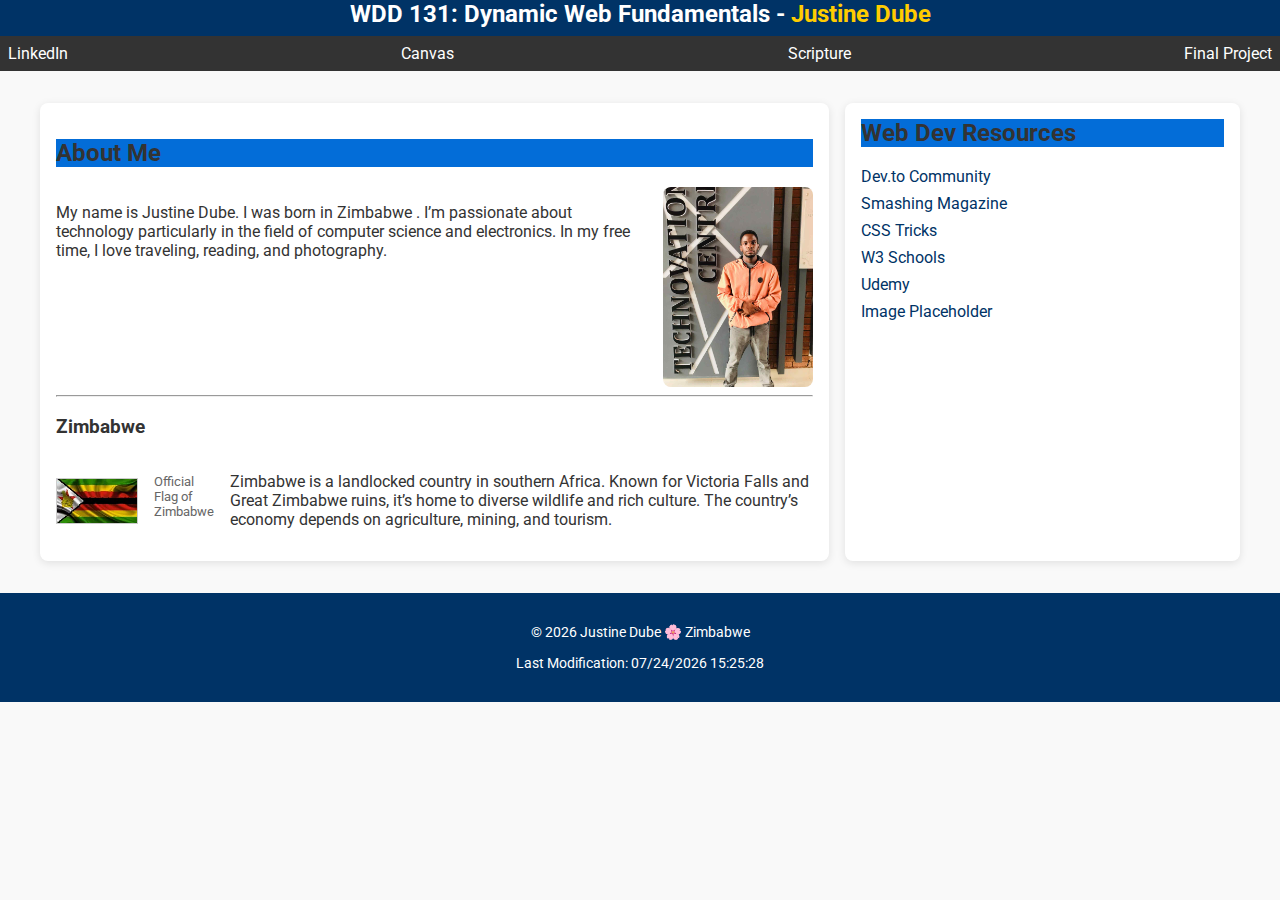
<file: index.html>
<!DOCTYPE html>
<html lang="en">
<head>
    <meta charset="UTF-8">
    <meta name="viewport" content="width=device-width, initial-scale=1.0">
    <meta name="description" content="WDD 131 - Dynamic Web Fundamentals by Justine Dube. A personal landing page with About Me, country info, and resources.">
    <meta name="author" content="Justine Dube">
    <title>WDD 131 - Dynamic Web Fundamentals - Justine Dube</title>
    <link rel="stylesheet" href="styles/base.css">
    <script src="scripts/getdates.js" defer></script>
</head>
<body>
    <header>
        <h1>WDD 131: Dynamic Web Fundamentals - <span class="highlight">Justine Dube</span></h1>
        <nav>
            <a href="https://linkedin.com" target="_blank">LinkedIn</a>
            <a href="https://byupw.instructure.com/" target="_blank">Canvas</a>
            <a href="https://www.churchofjesuschrist.org/study/scriptures" target="_blank">Scripture</a>
            <a href="later">Final Project</a>
        </nav>
    </header>

    <main>
        <section class="card">
            <h2 class="about-me">About Me</h2>
            <div class="about-me-content">
                <p>
                    My name is Justine Dube. I was born in Zimbabwe . 
                    I’m passionate about technology particularly in the field of computer science and electronics. 
                    In my free time, I love traveling, reading, and photography.
                </p>
                <img src="images/jotaku.jpg" alt="Justine">
            </div>
            <hr>
            <h3>Zimbabwe</h3>
            <div class="location">
                <img src="images/flag.webp" alt="Flag of Zimbabwe">
                <p class="flag-caption">Official Flag of Zimbabwe</p>
                <p>
                    Zimbabwe is a landlocked country in southern Africa. Known for Victoria Falls and Great Zimbabwe ruins, 
                    it’s home to diverse wildlife and rich culture. The country’s economy depends on agriculture, mining, and tourism.
                </p>
            </div>
        </section>

        <section class="card resources">
            <h2 class="web-dev">Web Dev Resources</h2>
            <ul>
                <li><a href="https://dev.to" target="_blank" >Dev.to Community</a></li>
                <li><a href="https://www.smashingmagazine.com/" target="_blank">Smashing Magazine</a></li>
                <li><a href="https://css-tricks.com/" target="_blank">CSS Tricks</a></li>
                <li><a href="https://www.w3schools.com/" target="_blank">W3 Schools</a></li>
                <li><a href="https://www.udemy.com/" target="_blank">Udemy</a></li>
                <li><a href="#" target="_blank">Image Placeholder</a></li>
            </ul>
        </section>
    </main>

    <footer>
        <p>&copy; <span id="currentyear"></span> Justine Dube 🌸 Zimbabwe</p>
        <p id="lastModified"></p>
    </footer>
</body>
</html>
</file>
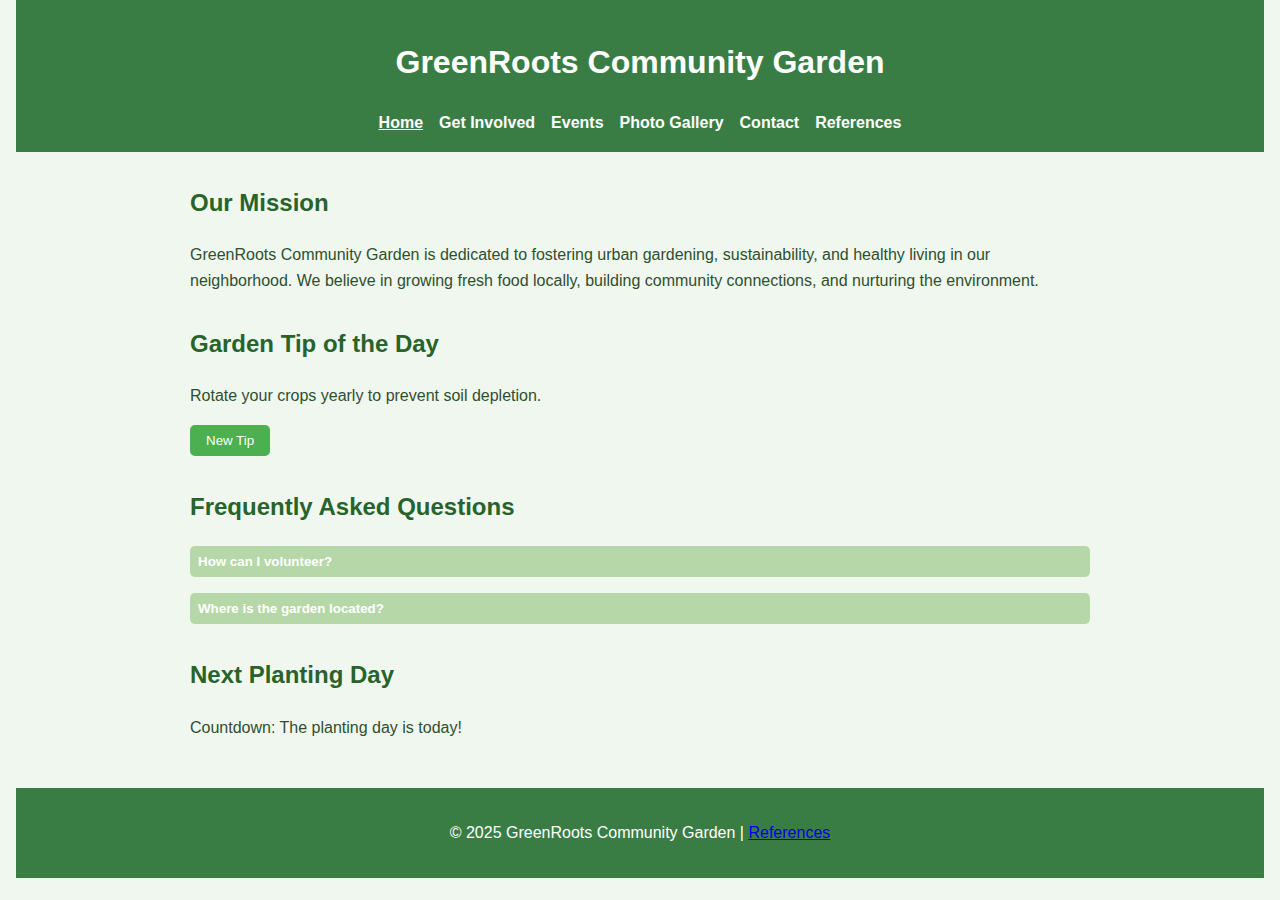
<file: greenroots/index.html>
<!DOCTYPE html>
<html lang="en">
<head>
  <meta charset="UTF-8" />
  <meta name="viewport" content="width=device-width, initial-scale=1" />
  <meta name="description" content="GreenRoots Community Garden: Promoting urban gardening and sustainability." />
  <title>GreenRoots Community Garden</title>
  <link rel="stylesheet" href="css/styles.css" />
  <script src="js/scripts.js" defer></script>
</head>
<body>
  <header>
    <h1>GreenRoots Community Garden</h1>
    <nav>
      <ul>
        <li><a href="index.html" aria-current="page">Home</a></li>
        <li><a href="get-involved.html">Get Involved</a></li>
        <li><a href="events.html">Events</a></li>
        <li><a href="photo-gallery.html">Photo Gallery</a></li>
        <li><a href="contact.html">Contact</a></li>
        <li><a href="references.html">References</a></li>
      </ul>
    </nav>
  </header>

  <main>
    <section>
      <h2>Our Mission</h2>
      <p>
        GreenRoots Community Garden is dedicated to fostering urban gardening,
        sustainability, and healthy living in our neighborhood. We believe in
        growing fresh food locally, building community connections, and
        nurturing the environment.
      </p>
    </section>

    <section id="tip-of-the-day">
      <h2>Garden Tip of the Day</h2>
      <p id="tip-text">Loading tip...</p>
      <button id="new-tip-btn" aria-label="Get new garden tip">New Tip</button>
    </section>

    <section id="faq">
      <h2>Frequently Asked Questions</h2>
      <div class="faq-item">
        <button class="faq-question" aria-expanded="false" aria-controls="faq1">How can I volunteer?</button>
        <div id="faq1" class="faq-answer" hidden>
          <p>You can sign up on our Get Involved page or attend our upcoming volunteer meetings listed on the Events page.</p>
        </div>
      </div>
      <div class="faq-item">
        <button class="faq-question" aria-expanded="false" aria-controls="faq2">Where is the garden located?</button>
        <div id="faq2" class="faq-answer" hidden>
          <p>The garden is located at 123 Greenway Lane, in the heart of downtown.</p>
        </div>
      </div>
    </section>

    <section id="countdown">
      <h2>Next Planting Day</h2>
      <p>Countdown: <span id="countdown-timer">Loading...</span></p>
    </section>
  </main>

  <footer>
    <p>© 2025 GreenRoots Community Garden | <a href="references.html">References</a></p>
  </footer>

  
</body>
</html>
</file>
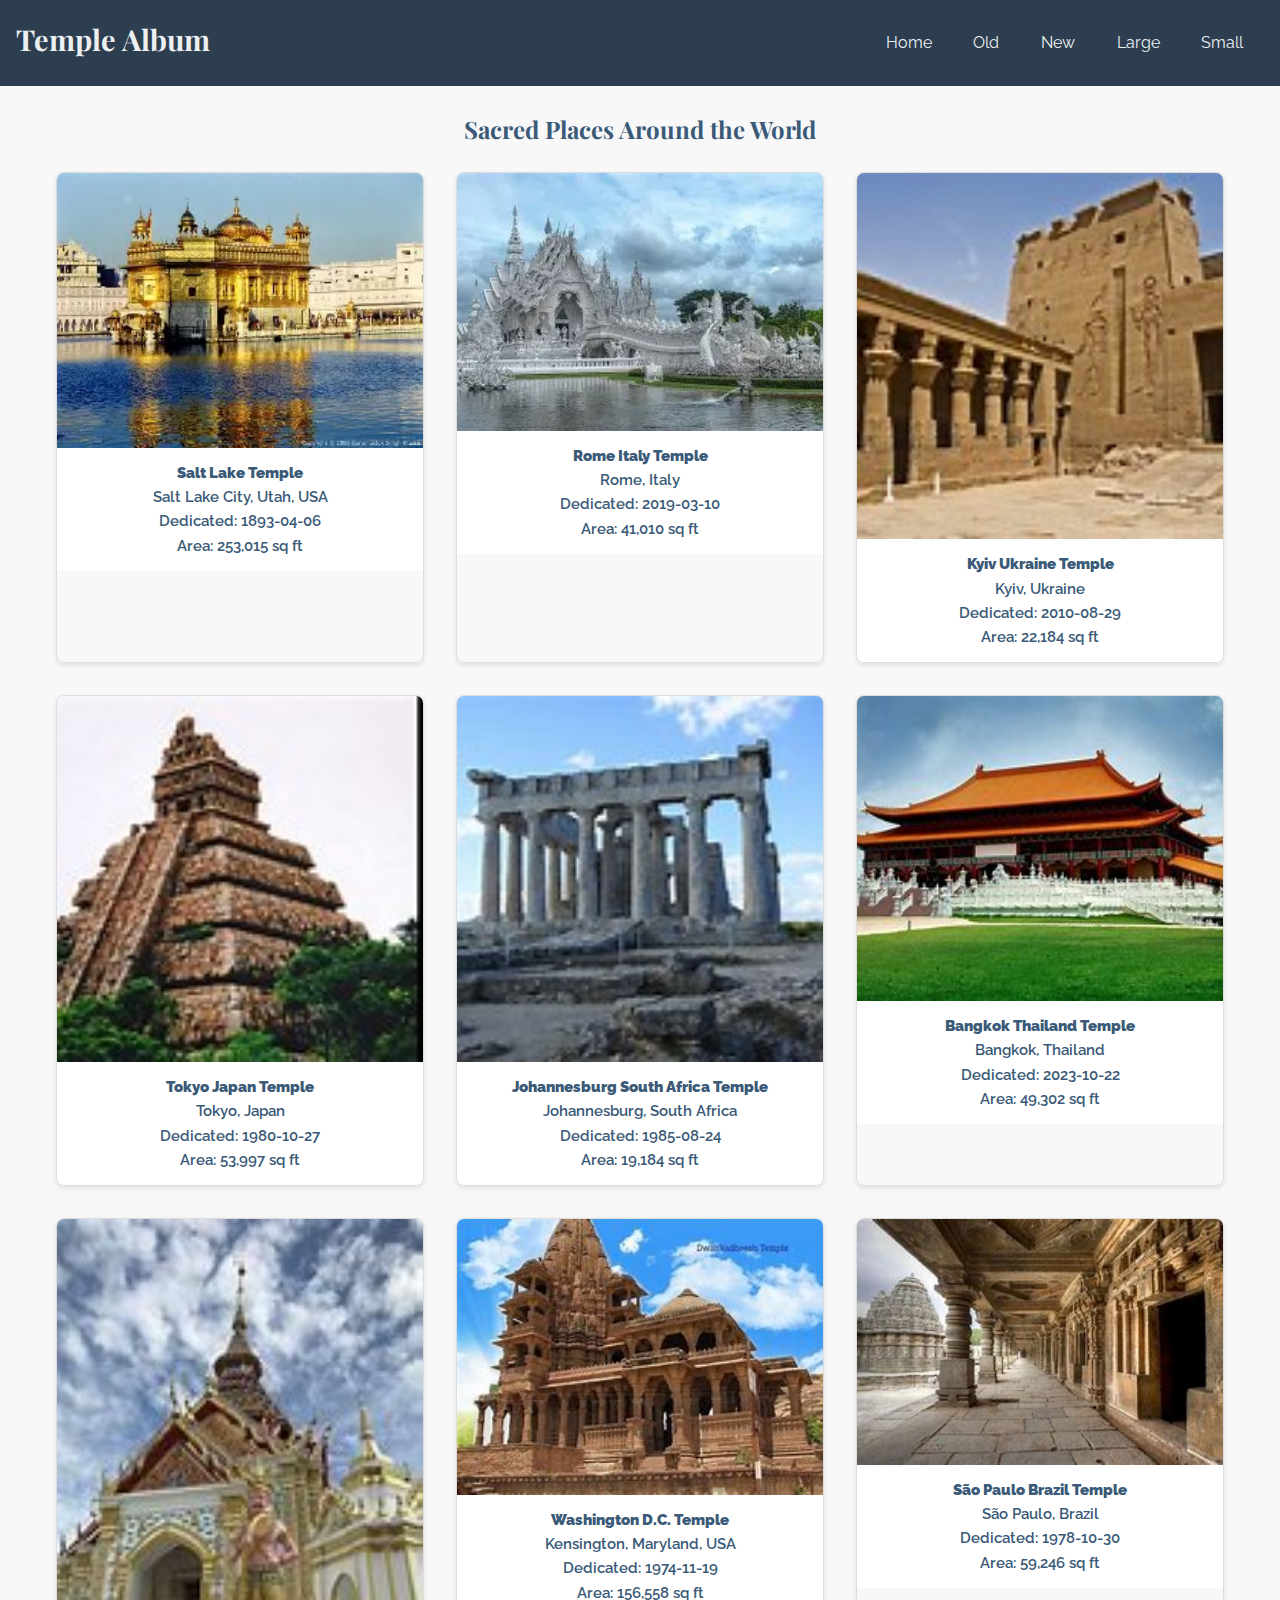
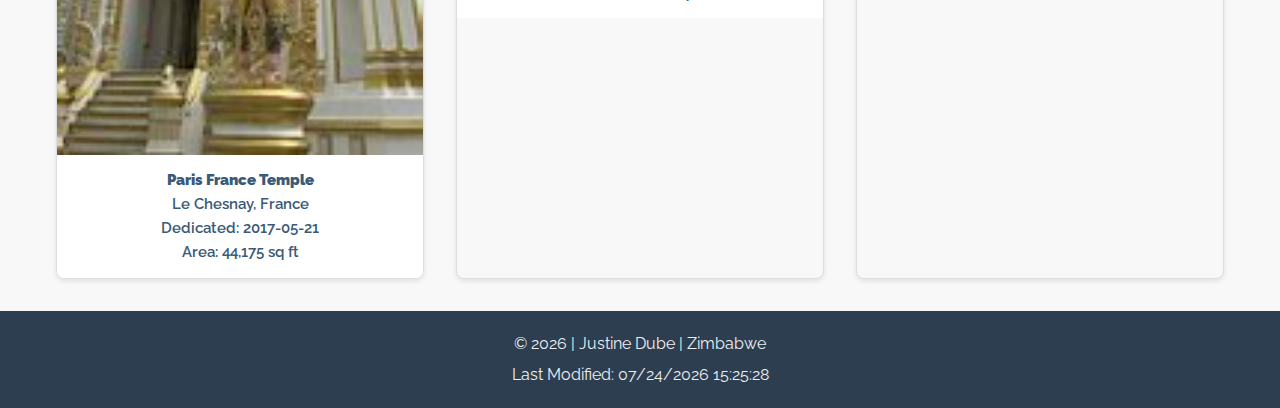
<file: filtered-temples.html>
<!DOCTYPE html>
<html lang="en">
<head>
    <meta charset="UTF-8">
    <meta name="viewport" content="width=device-width, initial-scale=1.0">
    <title>Filtered Temple Album</title>
    <meta name="description" content="A collection of beautiful temples from around the world with filtering options">
    <meta name="author" content="Justine">
    <link rel="preconnect" href="https://fonts.googleapis.com">
    <link rel="preconnect" href="https://fonts.gstatic.com" crossorigin>
    <link href="https://fonts.googleapis.com/css2?family=Playfair+Display:wght@400;700&family=Raleway:wght@300;400;600&display=swap" rel="stylesheet">
    <link rel="stylesheet" href="styles/filtered-temples.css">
    <link rel="stylesheet" href="styles/filtered-temples-large.css" media="(min-width: 768px)">
    <link rel="icon" href="favicon.ico">
    <script src="scripts/filtered-temples.js" defer></script>
</head>
<body>
    <header>
        <div class="header-content">
            <h1>Temple Album</h1>
            <button id="hamburger" aria-label="Menu">☰</button>
            <nav id="primaryNav">
                <ul>
                    <li><a href="#" data-filter="home">Home</a></li>
                    <li><a href="#" data-filter="old">Old</a></li>
                    <li><a href="#" data-filter="new">New</a></li>
                    <li><a href="#" data-filter="large">Large</a></li>
                    <li><a href="#" data-filter="small">Small</a></li>
                </ul>
            </nav>
        </div>
    </header>

    <main>
        <h2>Sacred Places Around the World</h2>
        <div class="temple-grid"></div>
    </main>

    <footer>
        <p>&copy; <span id="currentyear"></span> | Justine Dube | Zimbabwe</p>
        <p id="lastModified">Last Modified: </p>
    </footer>
</body>
</html>
</file>
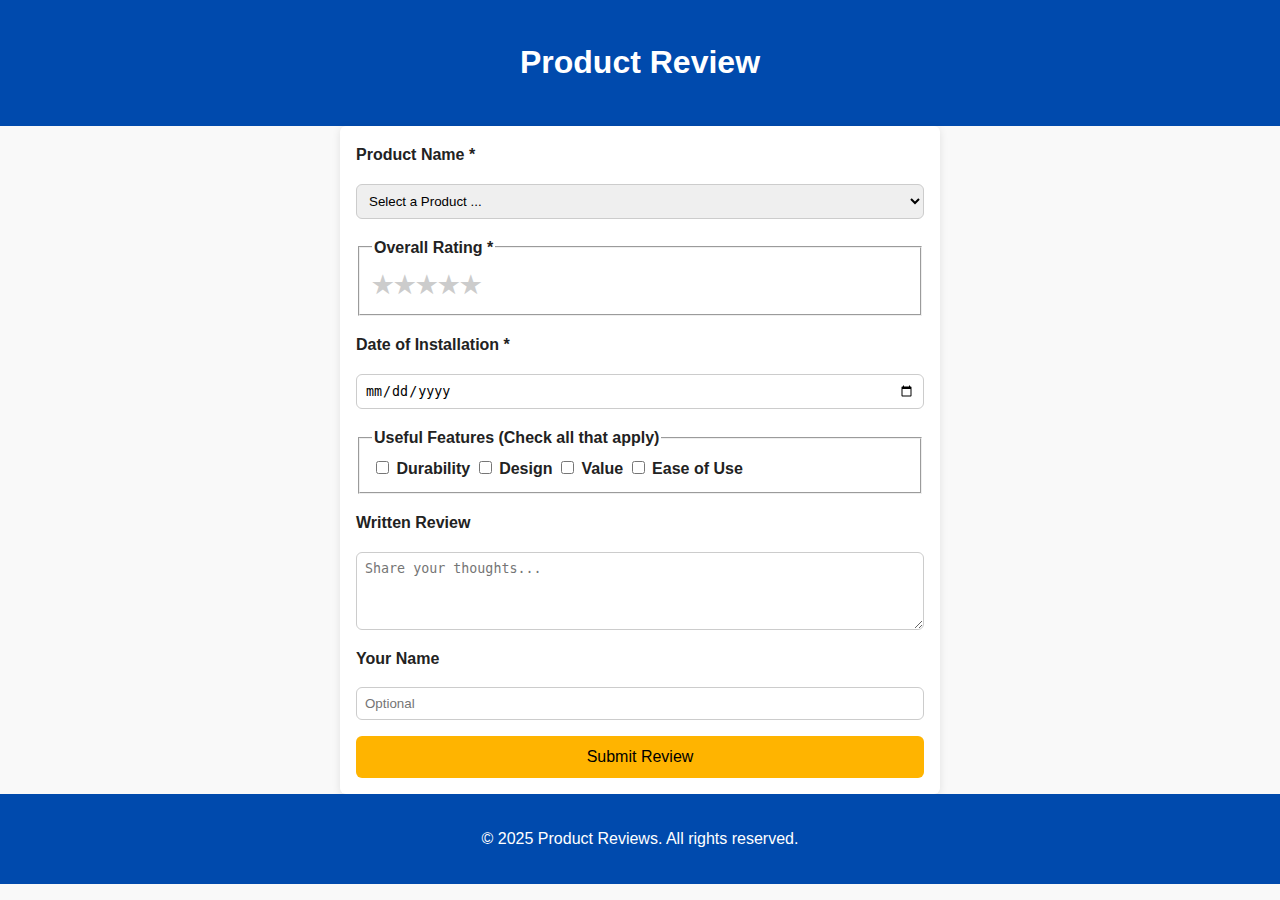
<file: form.html>
<!DOCTYPE html>
<html lang="en">
<head>
    <meta charset="UTF-8" />
    <meta name="viewport" content="width=device-width, initial-scale=1.0" />
    <meta name="description" content="Submit a product review with rating and feedback.">
    <title>Product Review Form</title>
    <link rel="stylesheet" href="styles/form.css">
    <script defer src="scripts/form.js"></script>
</head>
<body>
<header>
    <h1>Product Review</h1>
</header>

<main>
    <form method="get" action="review.html">
        <!-- Product Name -->
        <label for="productName">Product Name <span aria-hidden="true">*</span></label>
        <select id="productName" name="productName" required>
            <option value="" disabled selected>Select a Product ...</option>
            <!-- JS will populate here -->
        </select>

        <!-- Overall Rating -->
        <fieldset>
            <legend>Overall Rating <span aria-hidden="true">*</span></legend>
            <div class="rating">
                <input type="radio" id="star5" name="rating" value="5" required>
                <label for="star5" title="5 stars">★</label>

                <input type="radio" id="star4" name="rating" value="4">
                <label for="star4" title="4 stars">★</label>

                <input type="radio" id="star3" name="rating" value="3">
                <label for="star3" title="3 stars">★</label>

                <input type="radio" id="star2" name="rating" value="2">
                <label for="star2" title="2 stars">★</label>

                <input type="radio" id="star1" name="rating" value="1">
                <label for="star1" title="1 star">★</label>
            </div>
        </fieldset>

        <!-- Date of Installation -->
        <label for="installDate">Date of Installation <span aria-hidden="true">*</span></label>
        <input type="date" id="installDate" name="installDate" required>

        <!-- Useful Features -->
        <fieldset>
            <legend>Useful Features (Check all that apply)</legend>
            <label><input type="checkbox" id="feature1" name="features" value="Durability"> Durability</label>
            <label><input type="checkbox" id="feature2" name="features" value="Design"> Design</label>
            <label><input type="checkbox" id="feature3" name="features" value="Value"> Value</label>
            <label><input type="checkbox" id="feature4" name="features" value="Ease of Use"> Ease of Use</label>
        </fieldset>

        <!-- Written Review -->
        <label for="reviewText">Written Review</label>
        <textarea id="reviewText" name="reviewText" rows="4" placeholder="Share your thoughts..."></textarea>

        <!-- User Name -->
        <label for="userName">Your Name</label>
        <input type="text" id="userName" name="userName" placeholder="Optional">

        <!-- Submit Button -->
        <input type="submit" value="Submit Review">
    </form>
</main>

<footer>
    <p>&copy; 2025 Product Reviews. All rights reserved.</p>
</footer>
</body>
</html>
</file>
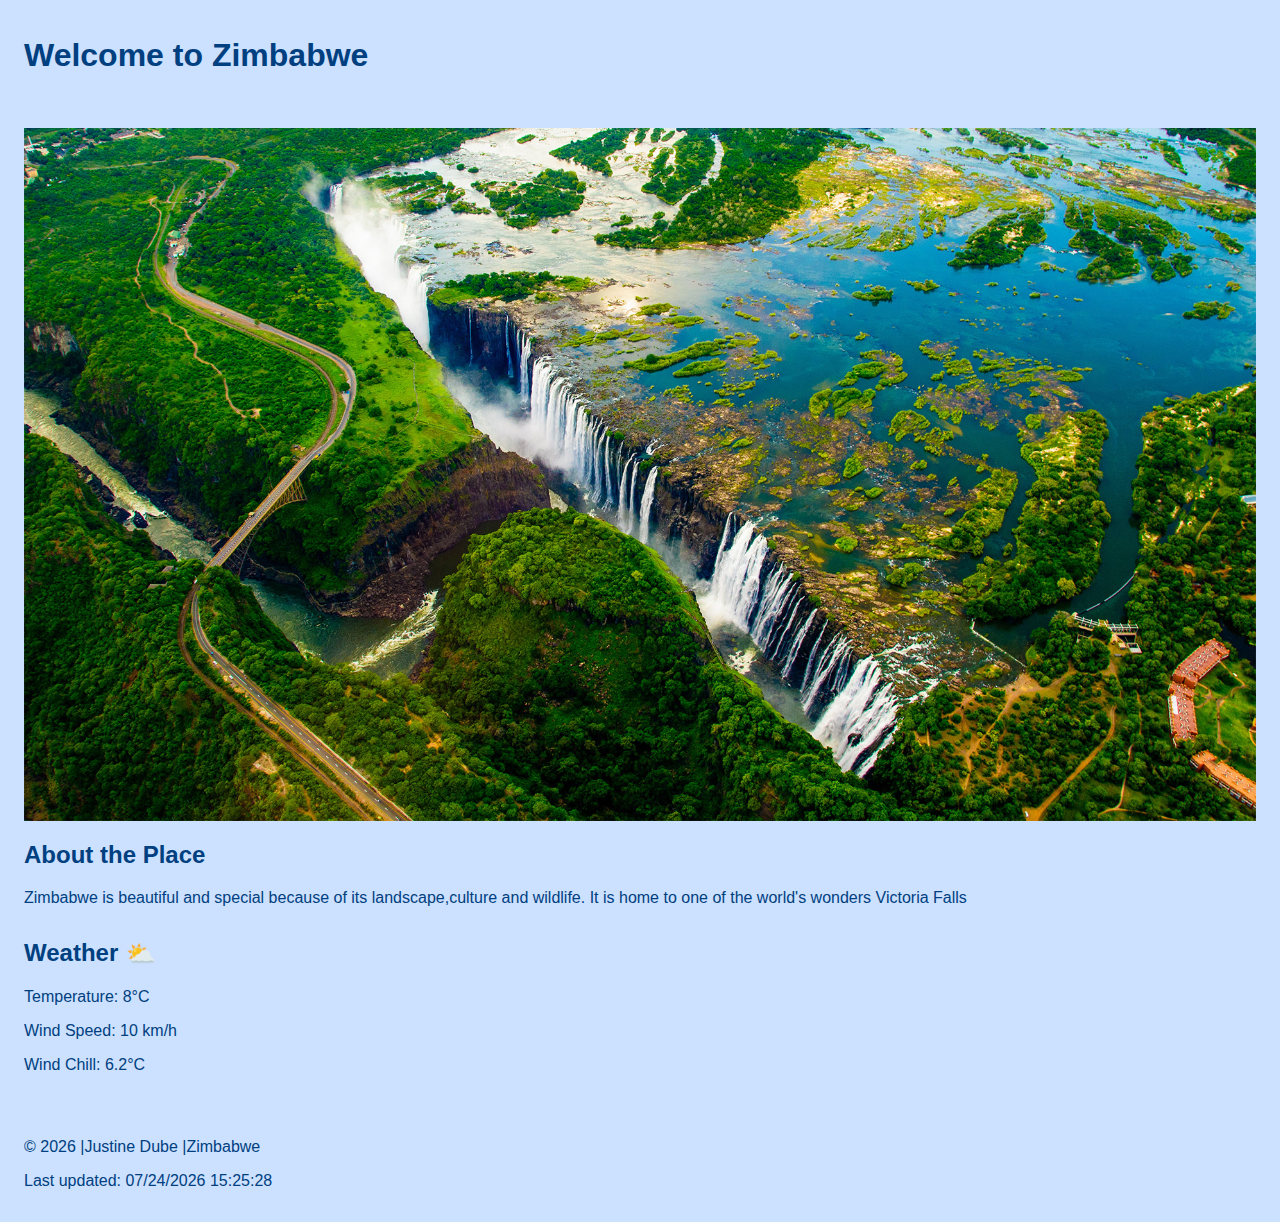
<file: place.html>
<!DOCTYPE html>
<html lang="en">
<head>
  <meta charset="UTF-8" />
  <meta name="viewport" content="width=device-width, initial-scale=1" />
  <title>My Home</title>
  <link rel="stylesheet" href="styles/place.css" />
  <script src="scripts/place.js" defer></script>
</head>
<body>
  <header>
    <h1>Welcome to Zimbabwe</h1>
  </header>

  <main>
  
    <section class="hero">
      <picture>
        <source srcset="images/zimbabwe3.webp" media="(max-width: 500px)" />
        <source srcset="images/zimbabwe2.webp" media="(max-width: 1000px)" />
        <img src="images/zimbabwe1.webp" alt="Scenic view of my favorite place" width="100%" />
      </picture>
    </section>

    
    <section class="description">
      <h2>About the Place</h2>
      <p>Zimbabwe is beautiful and special because of its landscape,culture and wildlife. It is home to one of the world's wonders Victoria Falls</p>
    </section>

    
    <section class="weather">
      <h2>Weather</h2>
      
      <div class="weather-icon-mobile">
        <img src="images/weathericon.webp" alt="Cloudy weather icon" />
      </div>
      
      <p>Temperature: <span id="temperature">8°C</span></p>
      <p>Wind Speed: <span id="windSpeed">10 km/h</span></p>
      <p>Wind Chill: <span id="windChill">Calculating...</span></p>
    </section>
  </main>

  <footer>
    <p>&copy; <span id="year"></span> |Justine Dube |Zimbabwe</p>
    <p>Last updated: <span id="lastModified"></span></p>
  </footer>
</body>
</html>
</file>
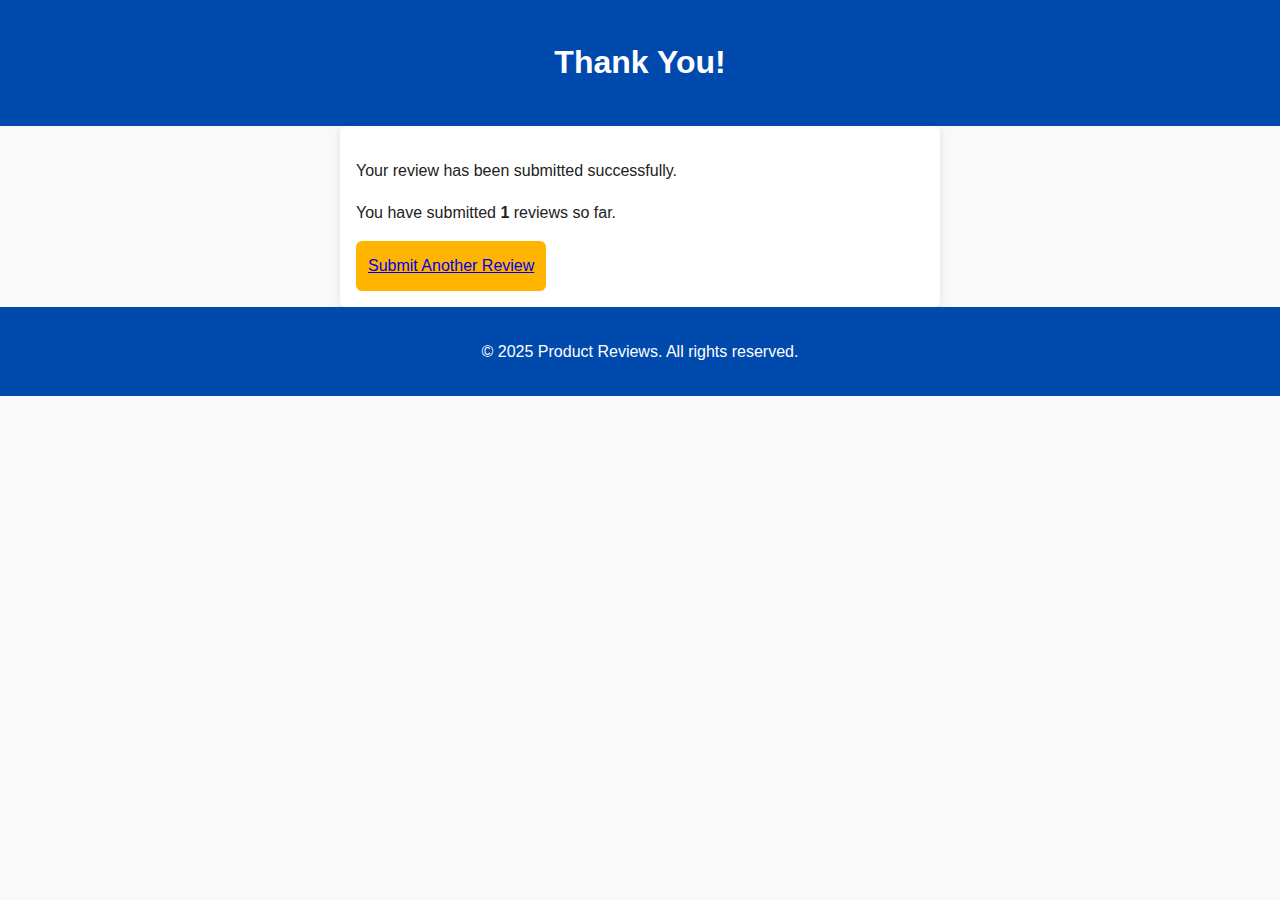
<file: review.html>
<!DOCTYPE html>
<html lang="en">
<head>
    <meta charset="UTF-8" />
    <meta name="viewport" content="width=device-width, initial-scale=1.0" />
    <meta name="description" content="Review submission confirmation.">
    <title>Review Submitted</title>
    <link rel="stylesheet" href="styles/form.css">
    <script>
        document.addEventListener("DOMContentLoaded", () => {
            let count = localStorage.getItem("reviewCount") || 0;
            count++;
            localStorage.setItem("reviewCount", count);
            document.getElementById("counter").textContent = count;
        });
    </script>
</head>
<body>
<header>
    <h1>Thank You!</h1>
</header>

<main>
    <p>Your review has been submitted successfully.</p>
    <p>You have submitted <strong id="counter"></strong> reviews so far.</p>
    <a href="form.html" class="btn">Submit Another Review</a>
</main>

<footer>
    <p>&copy; 2025 Product Reviews. All rights reserved.</p>
</footer>
</body>
</html>
</file>
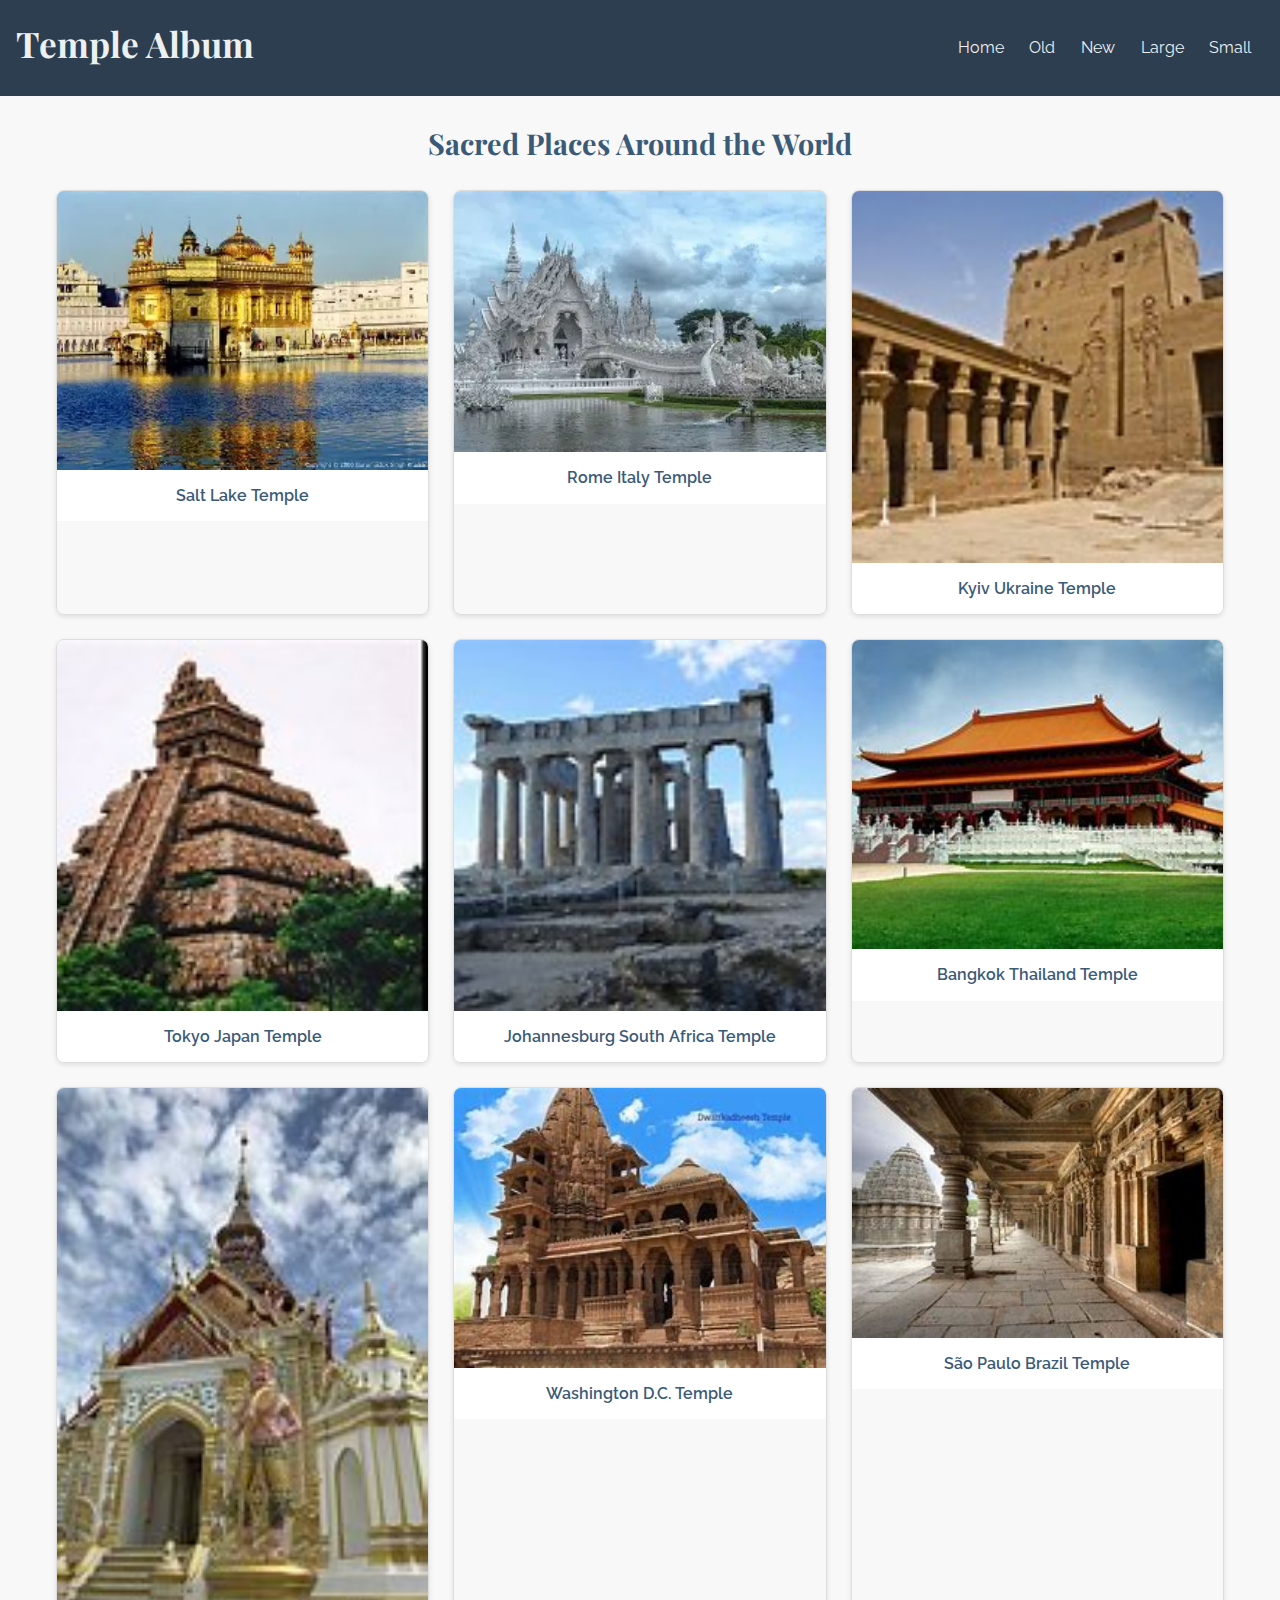
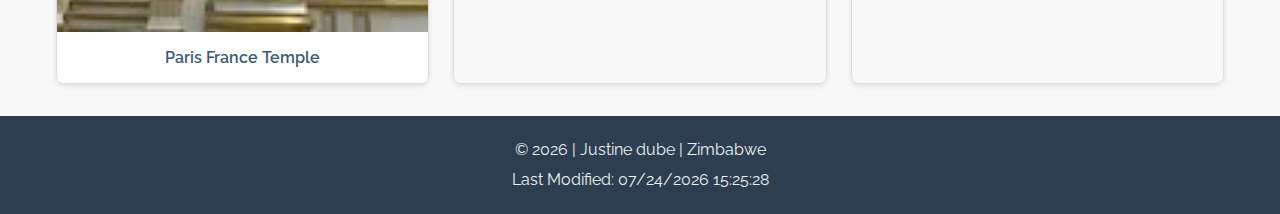
<file: temples.html>
<!DOCTYPE html>
<html lang="en">
<head>
    <meta charset="UTF-8">
    <meta name="viewport" content="width=device-width, initial-scale=1.0">
    <title>Temple Album</title>
    <meta name="description" content="A collection of beautiful temples from around the world">
    <meta name="author" content="Justine">
    <link rel="preconnect" href="https://fonts.googleapis.com">
    <link rel="preconnect" href="https://fonts.gstatic.com" crossorigin>
    <link href="https://fonts.googleapis.com/css2?family=Playfair+Display:wght@400;700&family=Raleway:wght@300;400;600&display=swap" rel="stylesheet">
    <link rel="stylesheet" href="styles/temples.css">
    <link rel="stylesheet" href="styles/temples-large.css" media="(min-width: 768px)">

    <link rel="icon" href="favicon.ico">
    <script src="scripts/temples.js" defer></script>
</head>
<body>
    <header>
        <div class="header-content">
            <h1>Temple Album</h1>
            <button id="hamburger" aria-label="Menu">☰</button>
            <nav id="primaryNav">
                <ul>
                    <li><a href="index.html">Home</a></li>
                    <li><a href="#">Old</a></li>
                    <li><a href="#">New</a></li>
                    <li><a href="#">Large</a></li>
                    <li><a href="#">Small</a></li>
                </ul>
            </nav>
        </div>
    </header>

    <main>
        <h2>Sacred Places Around the World</h2>
        <div class="temple-grid">
            <figure>
                <img src="images/temple1.webp" alt="Salt Lake Temple" loading="lazy">
                <figcaption>Salt Lake Temple</figcaption>
            </figure>
            <figure>
                <img src="images/temple2.webp" alt="Rome Italy Temple" loading="lazy">
                <figcaption>Rome Italy Temple</figcaption>
            </figure>
            <figure>
                <img src="images/temple3.jpg" alt="Kyiv Ukraine Temple" loading="lazy">
                <figcaption>Kyiv Ukraine Temple</figcaption>
            </figure>
            <figure>
                <img src="images/temple4.jpg" alt="Tokyo Japan Temple" loading="lazy">
                <figcaption>Tokyo Japan Temple</figcaption>
            </figure>
            <figure>
                <img src="images/temple5.jpg" alt="Johannesburg South Africa Temple" loading="lazy">
                <figcaption>Johannesburg South Africa Temple</figcaption>
            </figure>
            <figure>
                <img src="images/temple6.jpg" alt="Bangkok Thailand Temple" loading="lazy">
                <figcaption>Bangkok Thailand Temple</figcaption>
            </figure>
            <figure>
                <img src="images/temple7.jpg" alt="Paris France Temple" loading="lazy">
                <figcaption>Paris France Temple</figcaption>
            </figure>
            <figure>
                <img src="images/temple8.jpg" alt="Washington D.C. Temple" loading="lazy">
                <figcaption>Washington D.C. Temple</figcaption>
            </figure>
            <figure>
                <img src="images/temple9.jpg" alt="São Paulo Brazil Temple" loading="lazy">
                <figcaption>São Paulo Brazil Temple</figcaption>
            </figure>
        </div>
    </main>

    <footer>
        <p>&copy; <span id="currentyear"></span> | Justine dube | Zimbabwe</p>
        <p id="lastModified">Last Modified: </p>
    </footer>

    
</body>
</html>
</file>
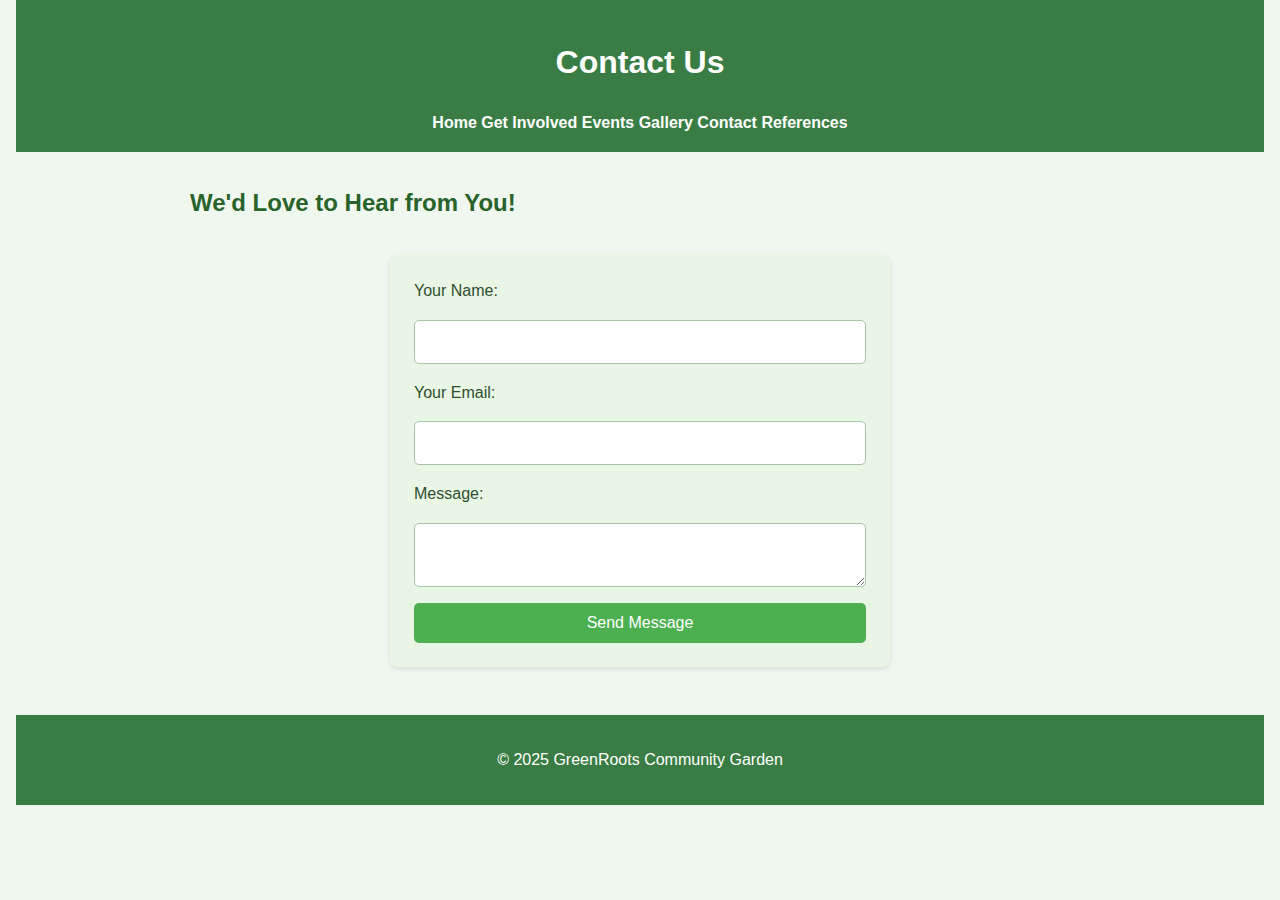
<file: greenroots/contact.html>
<!DOCTYPE html>
<html lang="en">
<head>
    <meta charset="UTF-8">
    <meta name="viewport" content="width=device-width, initial-scale=1.0">
    <title>Contact Us - GreenRoots</title>
    <link rel="stylesheet" href="css/styles.css">
</head>
<body>
<header>
    <h1>Contact Us</h1>
    <nav>
        <a href="index.html">Home</a>
        <a href="get-involved.html">Get Involved</a>
        <a href="events.html">Events</a>
        <a href="photo-gallery.html">Gallery</a>
        <a href="contact.html" class="active">Contact</a>
        <a href="references.html">References</a>
    </nav>
</header>

<main>
    <section>
        <h2>We'd Love to Hear from You!</h2>
        <form action="https://formspree.io/f/your-form-id" method="POST" class="contact-form">
            <label for="name">Your Name:</label>
            <input type="text" id="name" name="name" required>

            <label for="email">Your Email:</label>
            <input type="email" id="email" name="_replyto" required>

            <label for="message">Message:</label>
            <textarea id="message" name="message" required></textarea>

            <button type="submit">Send Message</button>
        </form>
    </section>
</main>

<footer>
    <p>&copy; 2025 GreenRoots Community Garden</p>
</footer>
</body>
</html>
</file>
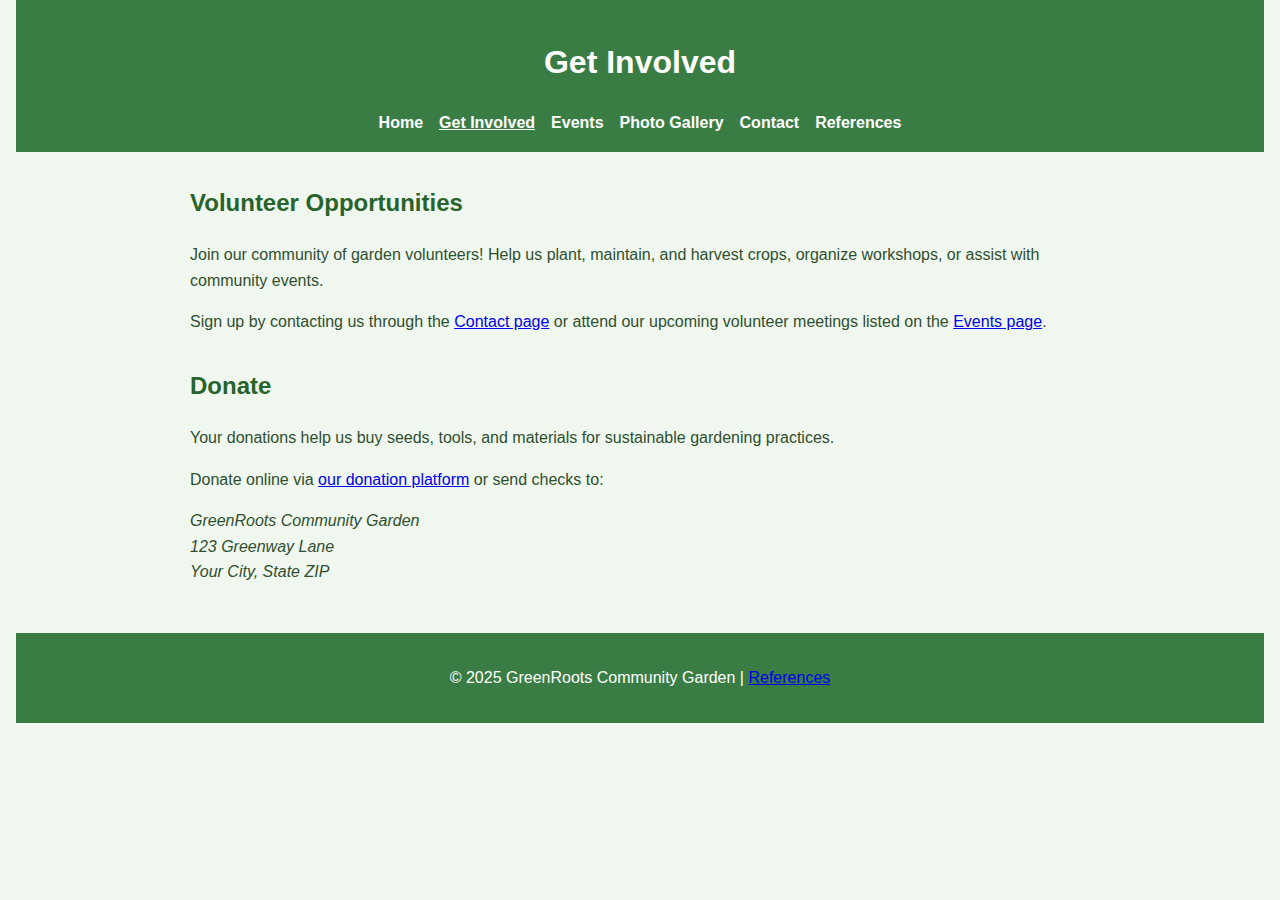
<file: greenroots/events.html>
<!DOCTYPE html>
<html lang="en">
<head>
  <meta charset="UTF-8" />
  <meta name="viewport" content="width=device-width, initial-scale=1" />
  <meta name="description" content="Learn how to volunteer or donate to support GreenRoots Community Garden." />
  <title>Get Involved - GreenRoots Community Garden</title>
  <link rel="stylesheet" href="css/styles.css" />
</head>
<body>
  <header>
    <h1>Get Involved</h1>
    <nav>
      <ul>
        <li><a href="index.html">Home</a></li>
        <li><a href="get-involved.html" aria-current="page">Get Involved</a></li>
        <li><a href="events.html">Events</a></li>
        <li><a href="photo-gallery.html">Photo Gallery</a></li>
        <li><a href="contact.html">Contact</a></li>
        <li><a href="references.html">References</a></li>
      </ul>
    </nav>
  </header>

  <main>
    <section>
      <h2>Volunteer Opportunities</h2>
      <p>
        Join our community of garden volunteers! Help us plant, maintain, and harvest crops, organize workshops, or assist with community events.
      </p>
      <p>
        Sign up by contacting us through the <a href="contact.html">Contact page</a> or attend our upcoming volunteer meetings listed on the <a href="events.html">Events page</a>.
      </p>
    </section>

    <section>
      <h2>Donate</h2>
      <p>
        Your donations help us buy seeds, tools, and materials for sustainable gardening practices.
      </p>
      <p>
        Donate online via <a href="https://www.example-donation-platform.org/greenroots" target="_blank" rel="noopener noreferrer">our donation platform</a> or send checks to:
      </p>
      <address>
        GreenRoots Community Garden<br />
        123 Greenway Lane<br />
        Your City, State ZIP
      </address>
    </section>
  </main>

  <footer>
    <p>© 2025 GreenRoots Community Garden | <a href="references.html">References</a></p>
  </footer>
</body>
</html>
</file>
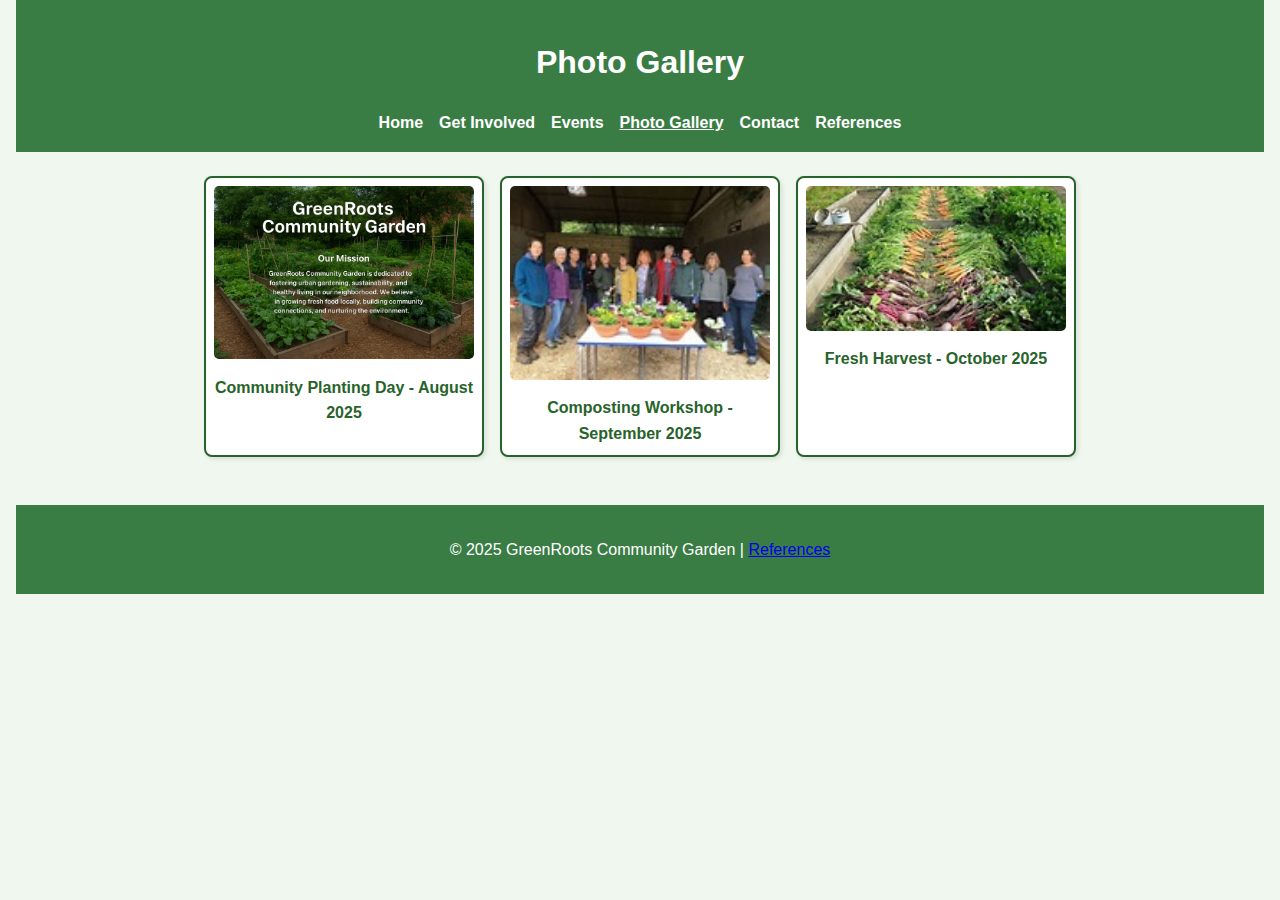
<file: greenroots/photo-gallery.html>
<!DOCTYPE html>
<html lang="en">
<head>
  <meta charset="UTF-8" />
  <meta name="viewport" content="width=device-width, initial-scale=1" />
  <meta name="description" content="Photo gallery showcasing the GreenRoots Community Garden progress and activities." />
  <title>Photo Gallery - GreenRoots Community Garden</title>
  <link rel="stylesheet" href="css/styles.css" />
  <script src="js/gallery.js" defer></script>
</head>
<body>
  <header>
    <h1>Photo Gallery</h1>
    <nav>
      <ul>
        <li><a href="index.html">Home</a></li>
        <li><a href="get-involved.html">Get Involved</a></li>
        <li><a href="events.html">Events</a></li>
        <li><a href="photo-gallery.html" aria-current="page">Photo Gallery</a></li>
        <li><a href="contact.html">Contact</a></li>
        <li><a href="references.html">References</a></li>
      </ul>
    </nav>
  </header>

  <main>
    <section class="gallery" id="gallery-container">
      <!-- Images inserted dynamically by JS -->
    </section>
  </main>

  <footer>
    <p>© 2025 GreenRoots Community Garden | <a href="references.html">References</a></p>
  </footer>

  <script src="js/gallery.js"></script>
</body>
</html>
</file>
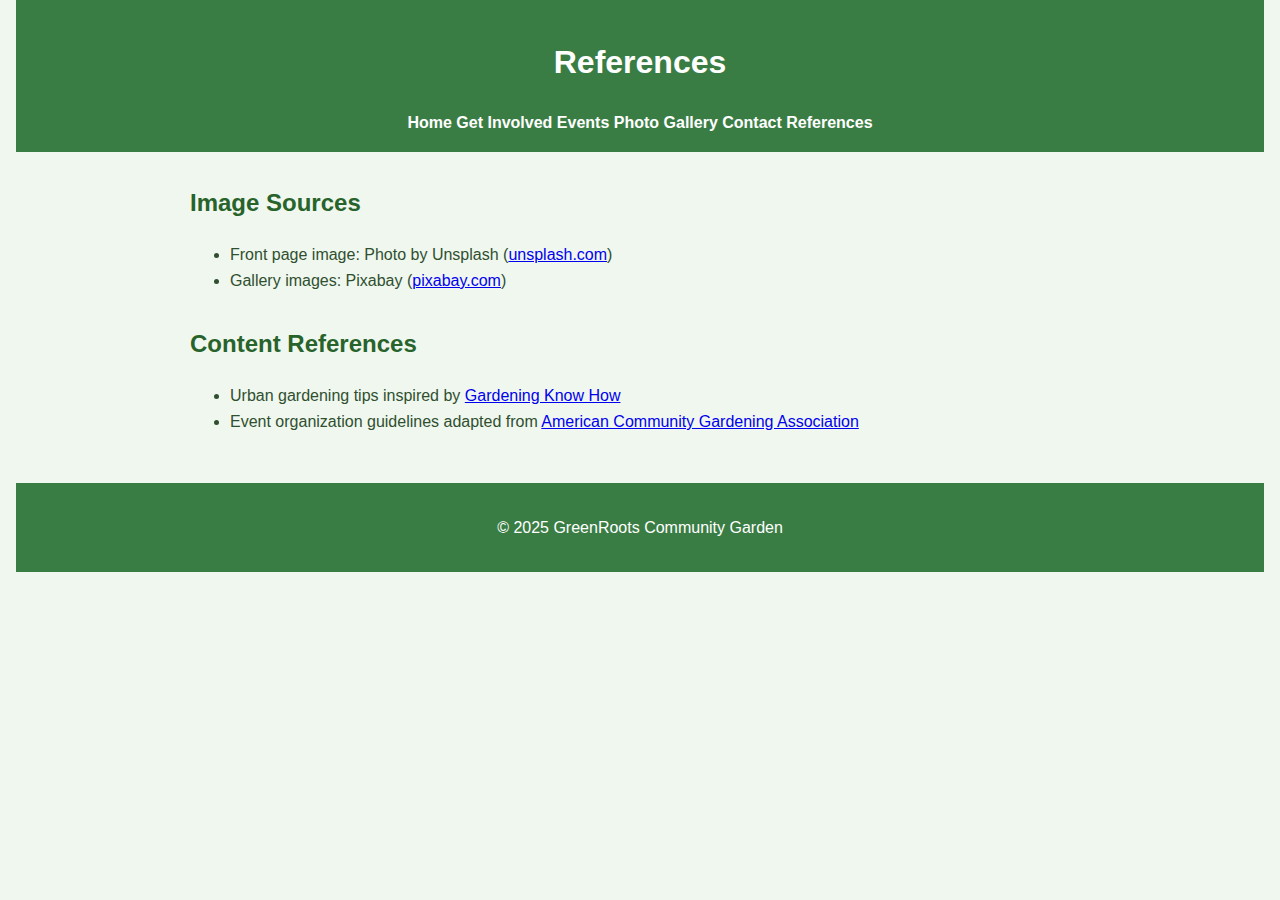
<file: greenroots/references.html>
<!DOCTYPE html>
<html lang="en">
<head>
    <meta charset="UTF-8">
    <meta name="viewport" content="width=device-width, initial-scale=1.0">
    <title>References - GreenRoots</title>
    <link rel="stylesheet" href="css/styles.css">
</head>
<body>
<header>
    <h1>References</h1>
    <nav>
        <a href="index.html">Home</a>
        <a href="get-involved.html">Get Involved</a>
        <a href="events.html">Events</a>
        <a href="photo-gallery.html">Photo Gallery</a>
        <a href="contact.html">Contact</a>
        <a href="references.html" class="active">References</a>
    </nav>
</header>

<main>
    <section>
        <h2>Image Sources</h2>
        <ul>
            <li>Front page image: Photo by Unsplash (<a href="https://unsplash.com" target="_blank">unsplash.com</a>)</li>
            <li>Gallery images: Pixabay (<a href="https://pixabay.com" target="_blank">pixabay.com</a>)</li>
        </ul>

        <h2>Content References</h2>
        <ul>
            <li>Urban gardening tips inspired by <a href="https://www.gardeningknowhow.com" target="_blank">Gardening Know How</a></li>
            <li>Event organization guidelines adapted from <a href="https://communitygarden.org" target="_blank">American Community Gardening Association</a></li>
        </ul>
    </section>
</main>

<footer>
    <p>&copy; 2025 GreenRoots Community Garden</p>
</footer>
</body>
</html>
</file>
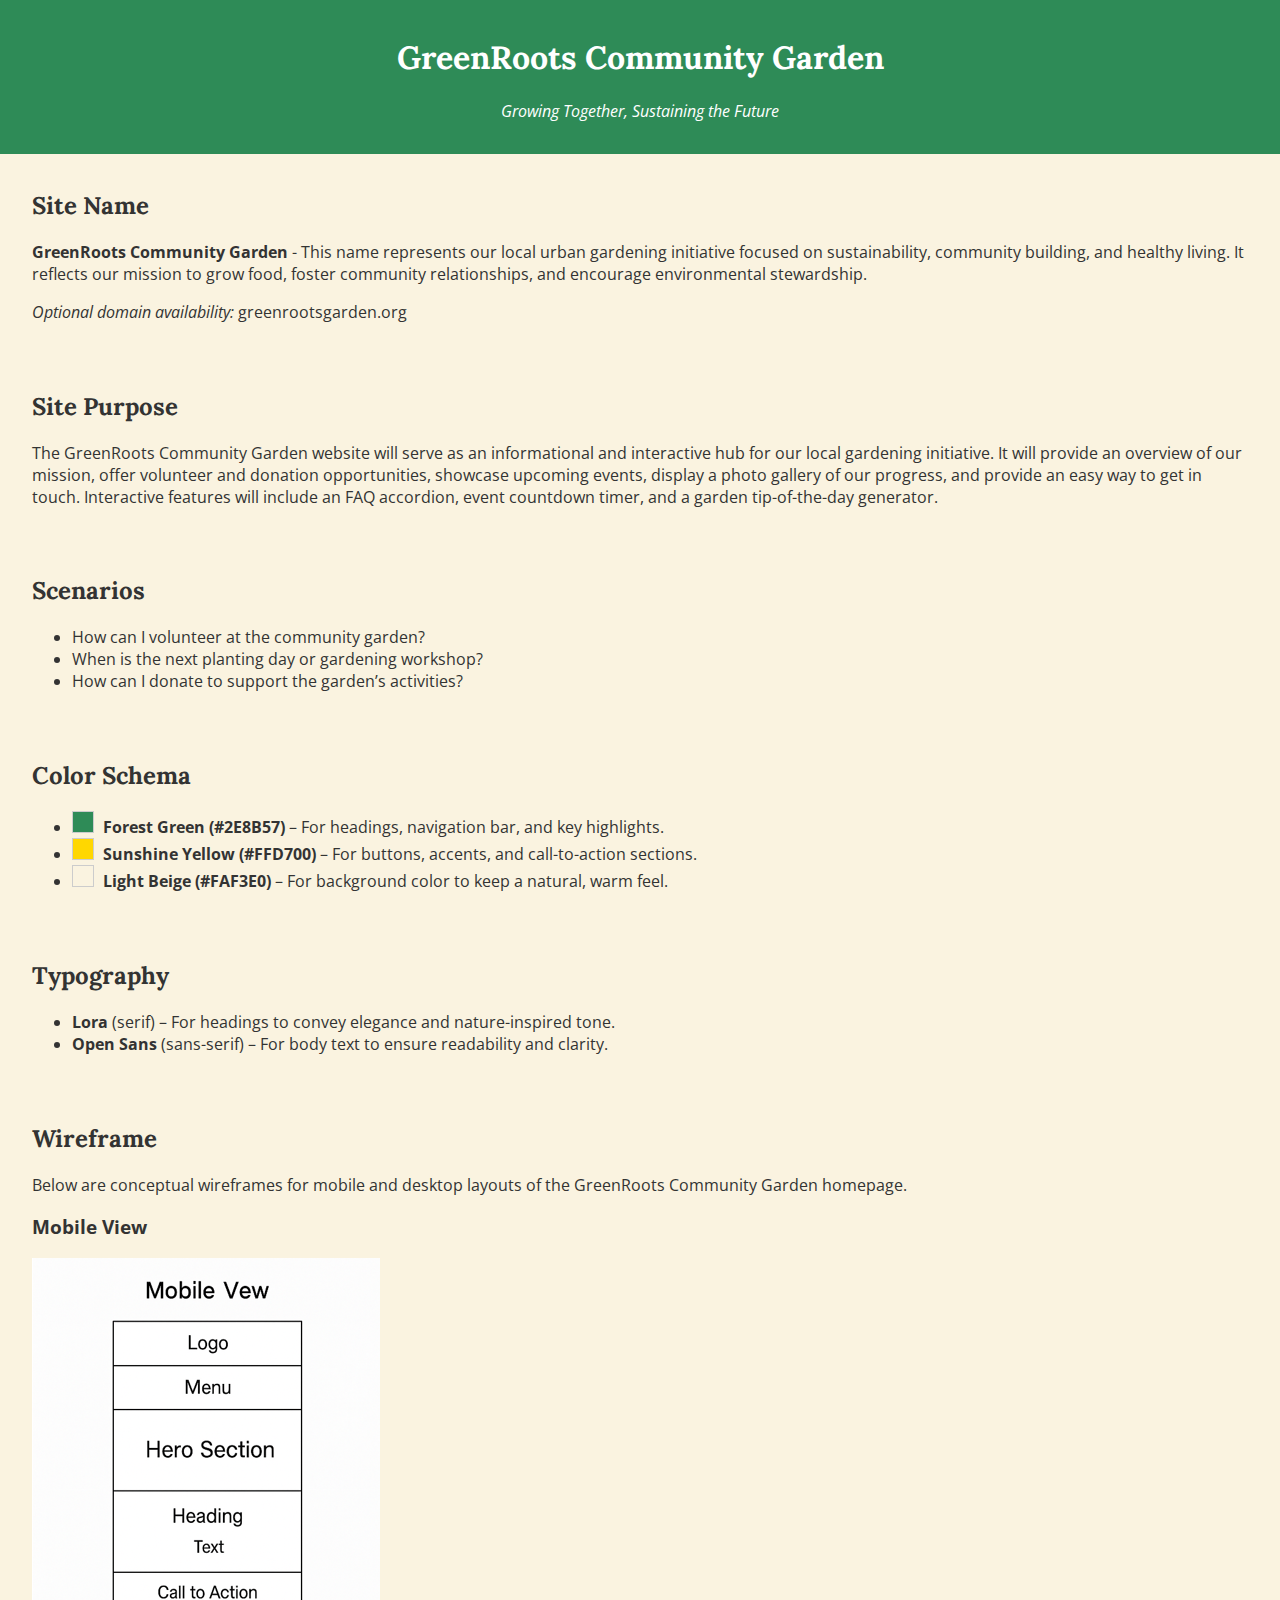
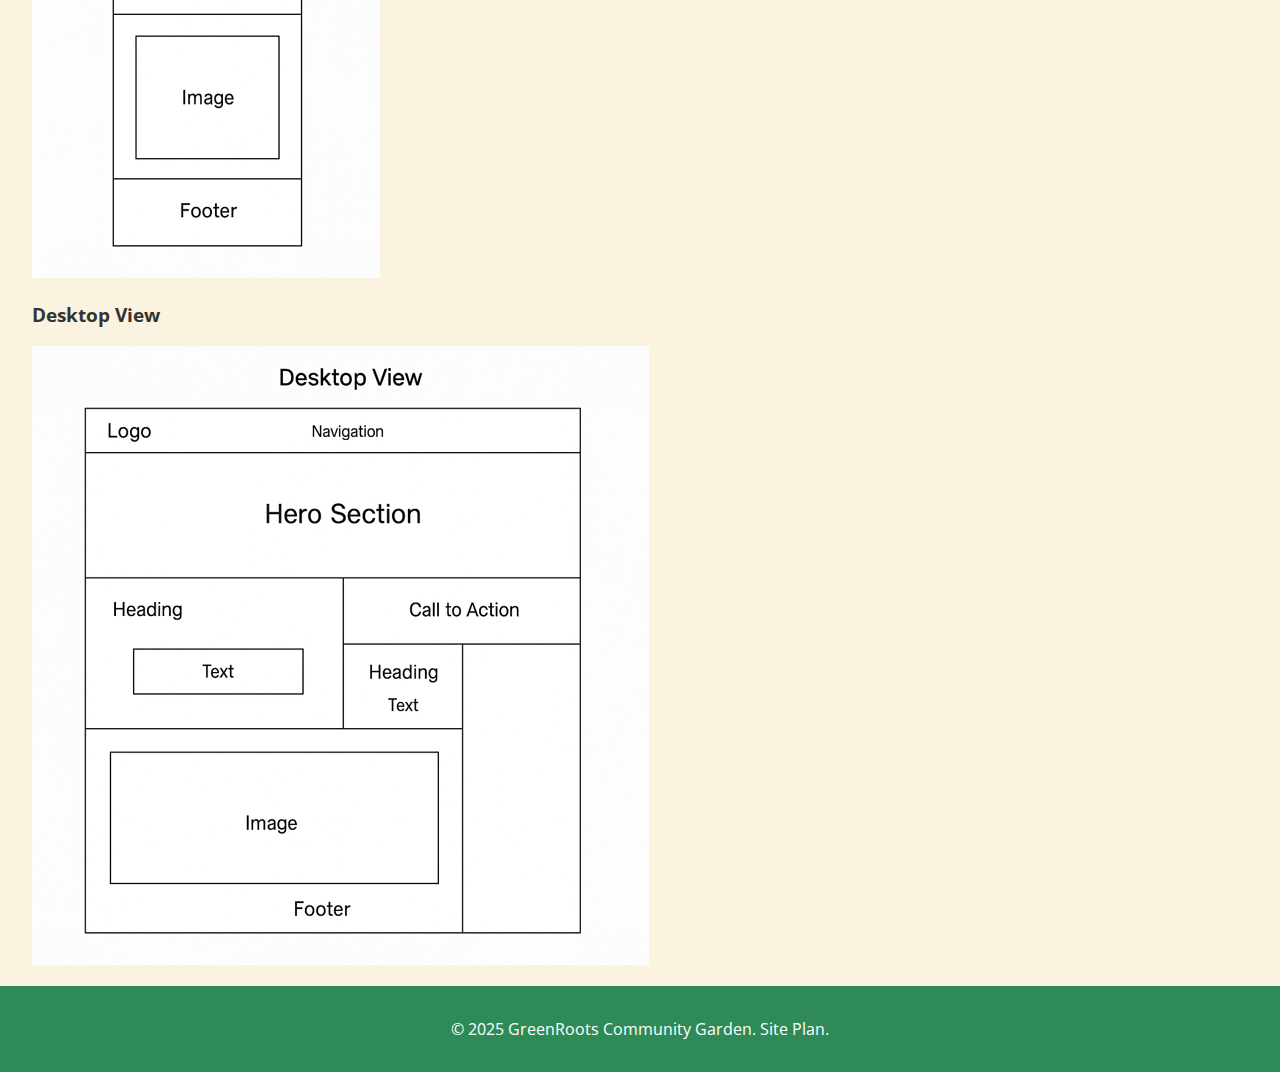
<file: project/siteplan.html>
<!DOCTYPE html>
<html lang="en">
<head>
    <meta charset="UTF-8">
    <meta name="viewport" content="width=device-width, initial-scale=1.0">
    <title>GreenRoots Community Garden - Site Plan</title>
    <link rel="stylesheet" href="siteplan.css">
    <!-- Google Fonts -->
    <link href="https://fonts.googleapis.com/css2?family=Lora:wght@400;700&family=Open+Sans:wght@400;700&display=swap" rel="stylesheet">
</head>
<body>

<header>
    <h1>GreenRoots Community Garden</h1>
    <p class="tagline">Growing Together, Sustaining the Future</p>
</header>

<main>
    <!-- Site Name -->
    <section>
        <h2>Site Name</h2>
        <p><strong>GreenRoots Community Garden</strong> - This name represents our local urban gardening initiative focused on sustainability, community building, and healthy living. It reflects our mission to grow food, foster community relationships, and encourage environmental stewardship.</p>
        <p><em>Optional domain availability:</em> greenrootsgarden.org</p>
    </section>

    <!-- Site Purpose -->
    <section>
        <h2>Site Purpose</h2>
        <p>The GreenRoots Community Garden website will serve as an informational and interactive hub for our local gardening initiative. It will provide an overview of our mission, offer volunteer and donation opportunities, showcase upcoming events, display a photo gallery of our progress, and provide an easy way to get in touch. Interactive features will include an FAQ accordion, event countdown timer, and a garden tip-of-the-day generator.</p>
    </section>

    <!-- Scenarios -->
    <section>
        <h2>Scenarios</h2>
        <ul>
            <li>How can I volunteer at the community garden?</li>
            <li>When is the next planting day or gardening workshop?</li>
            <li>How can I donate to support the garden’s activities?</li>
        </ul>
    </section>

    <!-- Color Schema -->
    <section>
        <h2>Color Schema</h2>
        <ul>
            <li><span class="color-swatch green"></span> <strong>Forest Green (#2E8B57)</strong> – For headings, navigation bar, and key highlights.</li>
            <li><span class="color-swatch yellow"></span> <strong>Sunshine Yellow (#FFD700)</strong> – For buttons, accents, and call-to-action sections.</li>
            <li><span class="color-swatch beige"></span> <strong>Light Beige (#FAF3E0)</strong> – For background color to keep a natural, warm feel.</li>
        </ul>
    </section>

    <!-- Typography -->
    <section>
        <h2>Typography</h2>
        <ul>
            <li><strong>Lora</strong> (serif) – For headings to convey elegance and nature-inspired tone.</li>
            <li><strong>Open Sans</strong> (sans-serif) – For body text to ensure readability and clarity.</li>
        </ul>
    </section>

    <!-- Wireframe -->
    <section>
        <h2>Wireframe</h2>
        <p>Below are conceptual wireframes for mobile and desktop layouts of the GreenRoots Community Garden homepage.</p>

        <h3>Mobile View</h3>
        <img  src="images/mobile.jpg" alt="Wireframe of mobile homepage layout">

        <h3>Desktop View</h3>
        <img src="images/desktop.jpg" alt="Wireframe of desktop homepage layout">
    </section>
</main>

<footer>
    <p>&copy; 2025 GreenRoots Community Garden. Site Plan.</p>
</footer>

</body>
</html>
</file>
<file: styles/base.css>
/* Google Font */
@import url('https://fonts.googleapis.com/css2?family=Roboto:wght@400;700&display=swap');

body {
    font-family: 'Roboto', sans-serif;
    margin: 0;
    background-color: #f9f9f9;
    color: #333;
}

header {
    background-color: #003366;
    color: #fff;
    text-align: center;
    
}

header h1 {
    margin: 0;
    font-size: 1.5rem;
}

header .highlight {
    color: #ffcc00;
}

nav {
    display: flex;
    justify-content: space-between;
    gap: 1.5rem;
    margin-top: 0.5rem;
    background-color: #333;
}

nav a {
    color: #fff;
    text-decoration: none;
    padding: 0.5rem;
    transition: background-color 0.3s ease, color 0.3s ease;
}

nav a:hover {
    background-color: #ffcc00;
    color: #333;
    border-radius: 5px;
}

main {
    display: grid;
    grid-template-columns: 2fr 1fr;
    gap: 1rem;
    max-width: 1200px;
    margin: 2rem auto;
    padding: 0 1rem;
}

.card {
    background-color: #fff;
    border-radius: 8px;
    box-shadow: 0 2px 8px rgba(0, 0, 0, 0.1);
    padding: 1rem;
}
.about-me{
    background-color:#036dd8;
    
}

.about-me-content {
    display: flex;
    justify-content: space-between;
    align-items: flex-start;
    gap: 1rem;
}

.about-me-content img {
    max-width: 150px;
    border-radius: 8px;
}

.location {
    display: flex;
    gap: 1rem;
    align-items: center;
}

.location img {
    width: 80px;
    border: 1px solid #ccc;
}

.flag-caption {
    font-size: 0.8rem;
    color: #666;
    margin-top: 0.3rem;
}

.resources ul {
    list-style-type: none;
    padding: 0;
}

.resources li {
    margin: 0.5rem 0;
}
.web-dev {
    background-color: #036dd8;
    margin-top: 0px;
}
.resources a {
    color: #003366;
    text-decoration: none;
}

.resources a:hover {
    text-decoration: underline;
}


footer {
    background-color: #003366;
    color: #fff;
    text-align: center;
    padding: 1rem;
    font-size: 0.9rem;
}
</file>
<file: styles/filtered-temples.css>
:root {
    --primary-color: #3a5a78;
    --secondary-color: #588b8b;
    --accent-color: #c8553d;
    --text-color: #333;
    --background-color: #f8f8f8;
    --nav-bg-color: #2c3e50;
    --nav-text-color: #ecf0f1;
    --nav-hover-color: #3498db;
}

* {
    margin: 0;
    padding: 0;
    box-sizing: border-box;
}

body {
    font-family: 'Raleway', sans-serif;
    line-height: 1.6;
    color: var(--text-color);
    background-color: var(--background-color);
}

header {
    background-color: var(--nav-bg-color);
    color: var(--nav-text-color);
    padding: 1rem;
}

.header-content {
    display: flex;
    flex-direction: column;
    align-items: center;
}

h1, h2 {
    font-family: 'Playfair Display', serif;
}

h1 {
    font-size: 1.8rem;
    margin-bottom: 0.5rem;
}

h2 {
    font-size: 1.5rem;
    text-align: center;
    margin: 1.5rem 0;
    color: var(--primary-color);
}

#hamburger {
    background: none;
    border: none;
    color: var(--nav-text-color);
    font-size: 1.8rem;
    cursor: pointer;
    padding: 0.5rem;
    align-self: flex-end;
}

nav {
    width: 100%;
    display: none;
}

nav ul {
    list-style-type: none;
    display: flex;
    flex-direction: column;
    width: 100%;
}

nav ul li {
    text-align: center;
}

nav ul li a {
    display: block;
    padding: 0.8rem;
    color: var(--nav-text-color);
    text-decoration: none;
    transition: background-color 0.3s;
}

nav ul li a:hover {
    background-color: var(--nav-hover-color);
}

main {
    max-width: 1200px;
    margin: 0 auto;
    padding: 0 1rem;
}

.temple-grid {
    display: grid;
    grid-template-columns: 1fr;
    gap: 1.5rem;
    margin-bottom: 2rem;
}

figure {
    border: 1px solid #ddd;
    border-radius: 8px;
    overflow: hidden;
    box-shadow: 0 2px 5px rgba(0,0,0,0.1);
    transition: transform 0.3s, box-shadow 0.3s;
}

figure:hover {
    transform: translateY(-5px);
    box-shadow: 0 5px 15px rgba(0,0,0,0.2);
}

img {
    width: 100%;
    height: auto;
    display: block;
}

figcaption {
    padding: 0.8rem;
    text-align: center;
    background-color: white;
    font-weight: 600;
    color: var(--primary-color);
}

footer {
    background-color: var(--nav-bg-color);
    color: var(--nav-text-color);
    text-align: center;
    padding: 1rem;
    margin-top: 2rem;
}

footer p {
    margin: 0.3rem 0;
}

nav.active {
    display: block;
}
</file>
<file: styles/filtered-temples-large.css>
/* Large screen styles for filtered-temples */

.header-content {
    flex-direction: row;
    justify-content: space-between;
    align-items: center;
}

#hamburger {
    display: none; /* hide hamburger on large screens */
}

nav {
    display: block !important; /* always show navigation on large screens */
    width: auto;
}

nav ul {
    flex-direction: row;
}

nav ul li {
    margin: 0 0.5rem;
}

.temple-grid {
    grid-template-columns: repeat(auto-fit, minmax(280px, 1fr));
    gap: 2rem;
}

figure {
    max-width: 100%;
}

figcaption {
    font-size: 0.95rem;
}
</file>
<file: styles/form.css>
:root {
    --primary-color: #004aad;
    --secondary-color: #f9f9f9;
    --accent-color: #ffb400;
    --text-color: #222;
    --border-radius: 6px;
}

* {
    box-sizing: border-box;
}

body {
    font-family: Arial, sans-serif;
    line-height: 1.6;
    background: var(--secondary-color);
    color: var(--text-color);
    margin: 0;
    padding: 0;
}

header, footer {
    background: var(--primary-color);
    color: white;
    text-align: center;
    padding: 1rem;
}

main {
    max-width: 600px;
    margin: auto;
    padding: 1rem;
    background: white;
    border-radius: var(--border-radius);
    box-shadow: 0 2px 8px rgba(0,0,0,0.1);
}

form {
    display: flex;
    flex-direction: column;
    gap: 1rem;
}

label, legend {
    font-weight: bold;
}

input[type="text"],
input[type="date"],
select,
textarea {
    padding: 0.5rem;
    border: 1px solid #ccc;
    border-radius: var(--border-radius);
    width: 100%;
}

textarea {
    resize: vertical;
}

input[type="submit"], .btn {
    background: var(--accent-color);
    border: none;
    padding: 0.75rem;
    font-size: 1rem;
    border-radius: var(--border-radius);
    cursor: pointer;
    text-align: center;
    display: inline-block;
}

input[type="submit"]:hover, .btn:hover {
    background: #e6a000;
}

.rating {
    display: flex;
    flex-direction: row-reverse;
    justify-content: flex-end;
}

.rating input {
    display: none;
}

.rating label {
    font-size: 1.5rem;
    cursor: pointer;
    color: #ccc;
}

.rating input:checked ~ label,
.rating label:hover,
.rating label:hover ~ label {
    color: var(--accent-color);
}

@media (max-width: 600px) {
    main {
        margin: 0.5rem;
    }
}
</file>
<file: styles/place.css>
:root {
  --primary-color: #004080; 
  --secondary-color: #cce0ff;
  --font-family: 'Segoe UI', Tahoma, Geneva, Verdana, sans-serif;
  --weather-icon: "⛅"; 
}


* {
  box-sizing: border-box;
}

body {
  font-family: var(--font-family);
  margin: 0;
  padding: 0;
  background-color: var(--secondary-color);
  color: var(--primary-color);
}
header, main, footer {
  padding: 1rem 1.5rem;
}


.hero img {
  width: 100%;
  height: auto;
  display: block;
}


.weather {
  margin-top: 2rem;
  position: relative;
}


.weather-icon-mobile {
  width: 50px;
  height: 50px;
  margin-bottom: 0.5rem;
}

.weather-icon-mobile img {
  width: 100%;
  height: auto;
}


@media screen and (min-width: 1001px) {
  .weather h2::after {
    content: var(--weather-icon);
    margin-left: 0.5rem;
    font-size: 1.5rem;
    vertical-align: middle;
  }
  
  .weather-icon-mobile {
    display: none;
  }
}


@media screen and (max-width: 500px) {
  header, main, footer {
    padding: 1rem;
  }
}
</file>
<file: styles/temples.css>
:root {
    --primary-color: #3a5a78;
    --secondary-color: #588b8b;
    --accent-color: #c8553d;
    --text-color: #333;
    --background-color: #f8f8f8;
    --nav-bg-color: #2c3e50;
    --nav-text-color: #ecf0f1;
    --nav-hover-color: #3498db;
}

* {
    margin: 0;
    padding: 0;
    box-sizing: border-box;
}

body {
    font-family: 'Raleway', sans-serif;
    line-height: 1.6;
    color: var(--text-color);
    background-color: var(--background-color);
}

header {
    background-color: var(--nav-bg-color);
    color: var(--nav-text-color);
    padding: 1rem;
}

.header-content {
    display: flex;
    flex-direction: column;
    align-items: center;
}

h1, h2 {
    font-family: 'Playfair Display', serif;
}

h1 {
    font-size: 1.8rem;
    margin-bottom: 0.5rem;
}

h2 {
    font-size: 1.5rem;
    text-align: center;
    margin: 1.5rem 0;
    color: var(--primary-color);
}

#hamburger {
    background: none;
    border: none;
    color: var(--nav-text-color);
    font-size: 1.8rem;
    cursor: pointer;
    padding: 0.5rem;
    align-self: flex-end;
}

nav {
    width: 100%;
    display: none;
}

nav ul {
    list-style-type: none;
    display: flex;
    flex-direction: column;
    width: 100%;
}

nav ul li {
    text-align: center;
}

nav ul li a {
    display: block;
    padding: 0.8rem;
    color: var(--nav-text-color);
    text-decoration: none;
    transition: background-color 0.3s;
}

nav ul li a:hover {
    background-color: var(--nav-hover-color);
}

main {
    max-width: 1200px;
    margin: 0 auto;
    padding: 0 1rem;
}

.temple-grid {
    display: grid;
    grid-template-columns: 1fr;
    gap: 1.5rem;
    margin-bottom: 2rem;
}

figure {
    border: 1px solid #ddd;
    border-radius: 8px;
    overflow: hidden;
    box-shadow: 0 2px 5px rgba(0,0,0,0.1);
    transition: transform 0.3s, box-shadow 0.3s;
}

figure:hover {
    transform: translateY(-5px);
    box-shadow: 0 5px 15px rgba(0,0,0,0.2);
}

img {
    width: 100%;
    height: auto;
    display: block;
}

figcaption {
    padding: 0.8rem;
    text-align: center;
    background-color: white;
    font-weight: 600;
    color: var(--primary-color);
}

footer {
    background-color: var(--nav-bg-color);
    color: var(--nav-text-color);
    text-align: center;
    padding: 1rem;
    margin-top: 2rem;
}

footer p {
    margin: 0.3rem 0;
}

/* Active class for navigation */
nav.active {
    display: block;
}
</file>
<file: styles/temples-large.css>
@media (min-width: 768px) {
    .header-content {
        flex-direction: row;
        justify-content: space-between;
        align-items: center;
    }

    #hamburger {
        display: none;
    }

    nav {
        display: block;
        width: auto;
    }

    nav ul {
        flex-direction: row;
        width: auto;
    }

    .temple-grid {
        grid-template-columns: repeat(2, 1fr);
    }
}

@media (min-width: 1024px) {
    .temple-grid {
        grid-template-columns: repeat(3, 1fr);
    }

    h1 {
        font-size: 2.2rem;
    }

    h2 {
        font-size: 1.8rem;
    }
}
</file>
<file: project/siteplan.css>
body {
    font-family: 'Open Sans', sans-serif;
    background-color: #FAF3E0; /* beige background */
    margin: 0;
    padding: 0;
    color: #333;
}

header {
    background-color: #2E8B57; /* green header */
    color: white;
    text-align: center;
    padding: 1rem;
}

h1, h2 {
    font-family: 'Lora', serif; /* serif headings */
}

.tagline {
    font-style: italic;
}

section {
    padding: 1rem 2rem;
}

.color-swatch {
    display: inline-block;
    width: 20px;
    height: 20px;
    margin-right: 5px;
    border: 1px solid #ccc;
}

.green {
    background-color: #2E8B57;
}

.yellow {
    background-color: #FFD700;
}

.beige {
    background-color: #FAF3E0;
}

footer {
    background-color: #2E8B57;
    color: white;
    text-align: center;
    padding: 1rem;
}
</file>
<file: greenroots/css/styles.css>
/* Reset and basic styles */
* {
  box-sizing: border-box;
}

body {
  font-family: 'Segoe UI', Tahoma, Geneva, Verdana, sans-serif;
  line-height: 1.6;
  margin: 0;
  padding: 0 1rem;
  background-color: #f0f7ef;
  color: #2f4f2f;
}

header {
  background-color: #3a7d44;
  color: white;
  padding: 1rem 0;
  text-align: center;
}

nav ul {
  list-style: none;
  padding: 0;
  margin: 0.5rem 0 0;
  display: flex;
  justify-content: center;
  gap: 1rem;
}

nav a {
  color: white;
  text-decoration: none;
  font-weight: bold;
}

nav a[aria-current="page"] {
  text-decoration: underline;
}

main {
  max-width: 900px;
  margin: 1.5rem auto;
}

h2 {
  color: #27632a;
  margin-top: 2rem;
}

/* Hero Section */
.hero {
  position: relative;
  text-align: center;
  color: white;
  margin-bottom: 2rem;
}

.hero img {
  width: 100%;
  height: auto;
  display: block;
  border-radius: 8px;
}

.hero-text {
  position: absolute;
  top: 50%;
  left: 50%;
  transform: translate(-50%, -50%);
  background: rgba(39, 99, 42, 0.6);
  padding: 1rem 2rem;
  border-radius: 10px;
  font-size: 1.5rem;
  font-weight: bold;
}

/* FAQ Section */
.faq-item {
  margin-bottom: 1rem;
}

.faq-question {
  background-color: #b6d7a8;
  border: none;
  padding: 0.5rem;
  width: 100%;
  text-align: left;
  cursor: pointer;
  font-weight: 600;
  border-radius: 5px;
}

.faq-answer {
  background-color: #dcedc8;
  padding: 0.75rem 1rem;
  margin-top: 0.25rem;
  border-radius: 5px;
}

button {
  background-color: #4caf50;
  border: none;
  color: white;
  padding: 0.5rem 1rem;
  border-radius: 5px;
  cursor: pointer;
}

button:hover,
.faq-question:hover {
  background-color: #3a7d44;
}

/* Contact Form */
.contact-form {
  display: flex;
  flex-direction: column;
  gap: 1rem;
  max-width: 500px;
  margin: 2rem auto;
  background: #e9f5e5;
  padding: 1.5rem;
  border-radius: 8px;
  box-shadow: 0 2px 5px rgba(0,0,0,0.1);
}

.contact-form input,
.contact-form textarea {
  padding: 0.75rem;
  border: 1px solid #a8c3a5;
  border-radius: 5px;
  font-size: 1rem;
}

.contact-form button {
  padding: 0.7rem;
  background: #4caf50;
  color: white;
  border: none;
  border-radius: 5px;
  cursor: pointer;
  font-size: 1rem;
}

.contact-form button:hover {
  background: #3a7d44;
}

/* Gallery */
.gallery {
  display: flex;
  flex-wrap: wrap;
  gap: 1rem;
  justify-content: center;
}

.gallery figure {
  width: 280px;
  margin: 0;
  border: 2px solid #27632a;
  border-radius: 8px;
  background: white;
  padding: 0.5rem;
  box-shadow: 2px 2px 5px rgba(0,0,0,0.1);
}

.gallery img {
  width: 100%;
  height: auto;
  border-radius: 5px;
}

.gallery figcaption {
  text-align: center;
  padding-top: 0.5rem;
  color: #27632a;
  font-weight: 600;
}

/* Footer */
footer {
  background-color: #3a7d44;
  color: white;
  text-align: center;
  padding: 1rem 0;
  margin-top: 3rem;
}

/* Responsive Design */
@media (max-width: 600px) {
  nav ul {
    flex-direction: column;
  }
  .gallery figure {
    width: 100%;
  }
  .hero-text {
    font-size: 1.2rem;
    padding: 0.8rem 1.5rem;
  }
}
</file>
